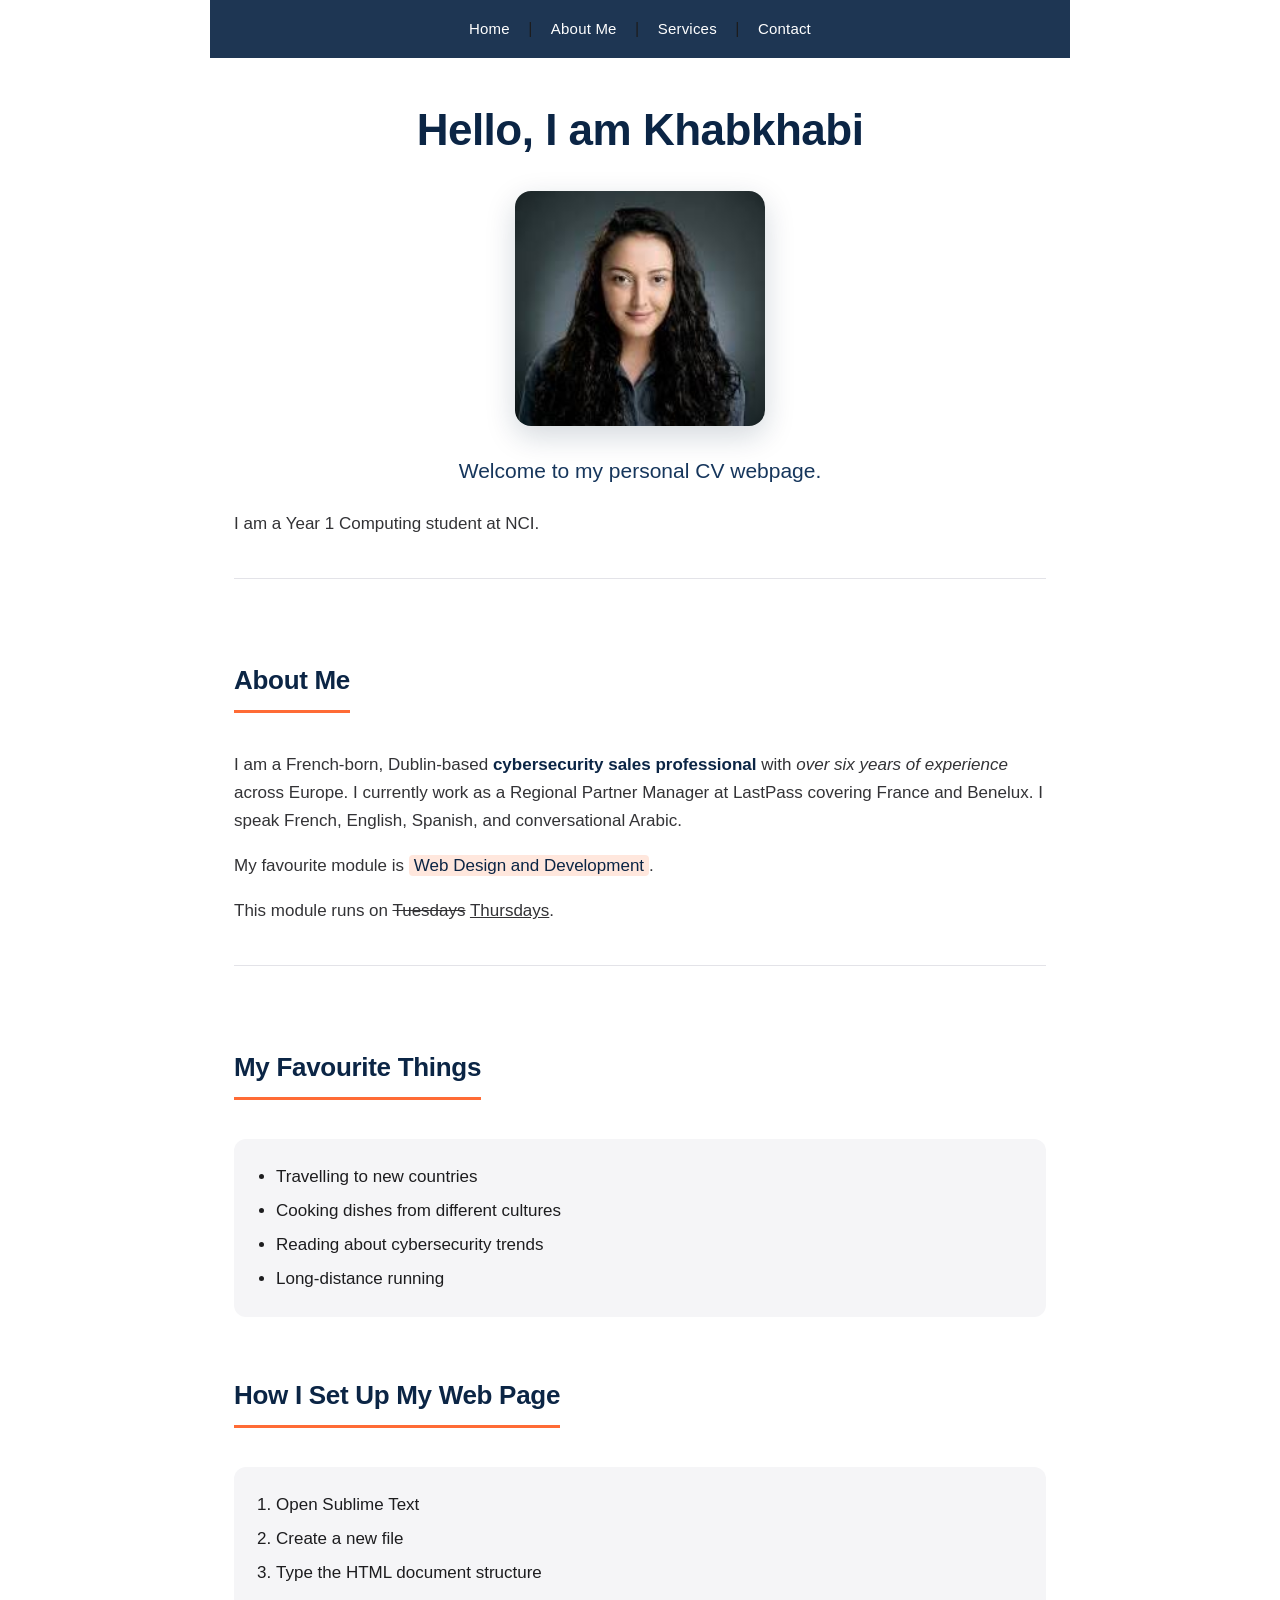
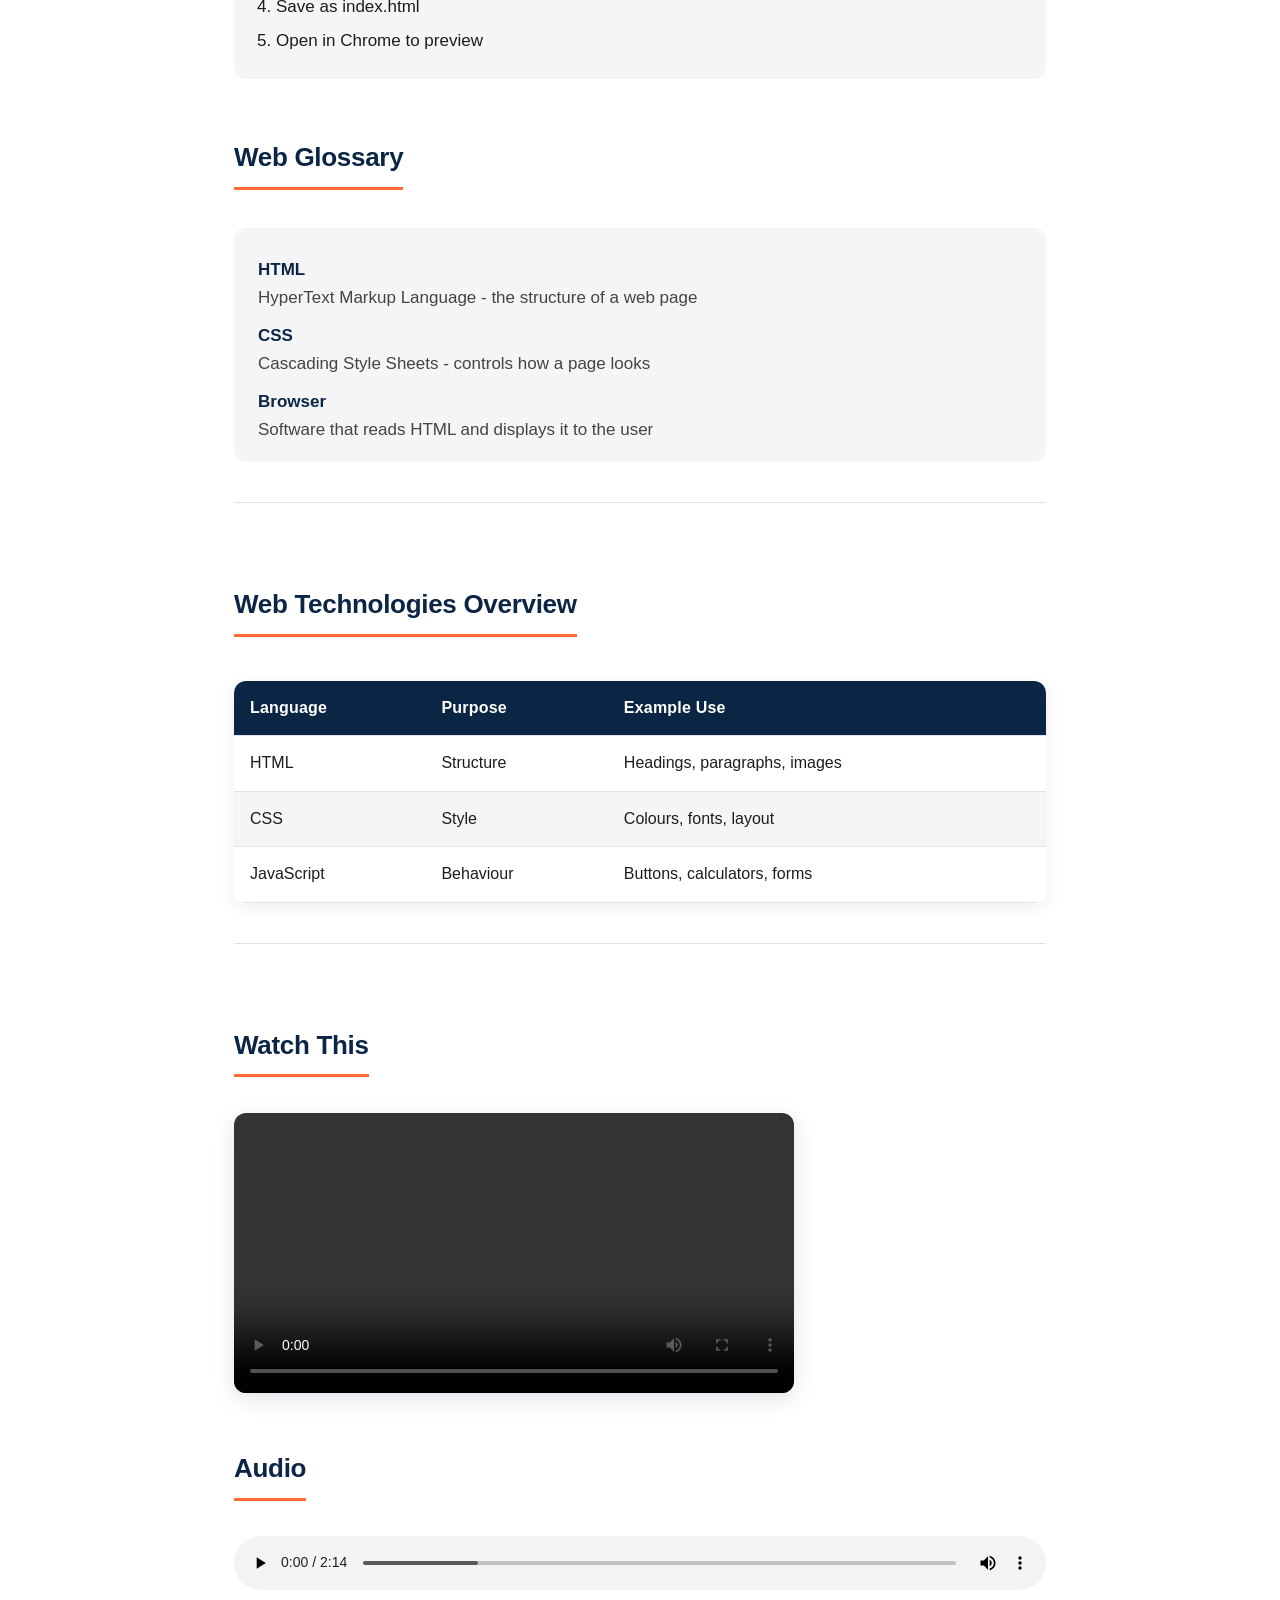
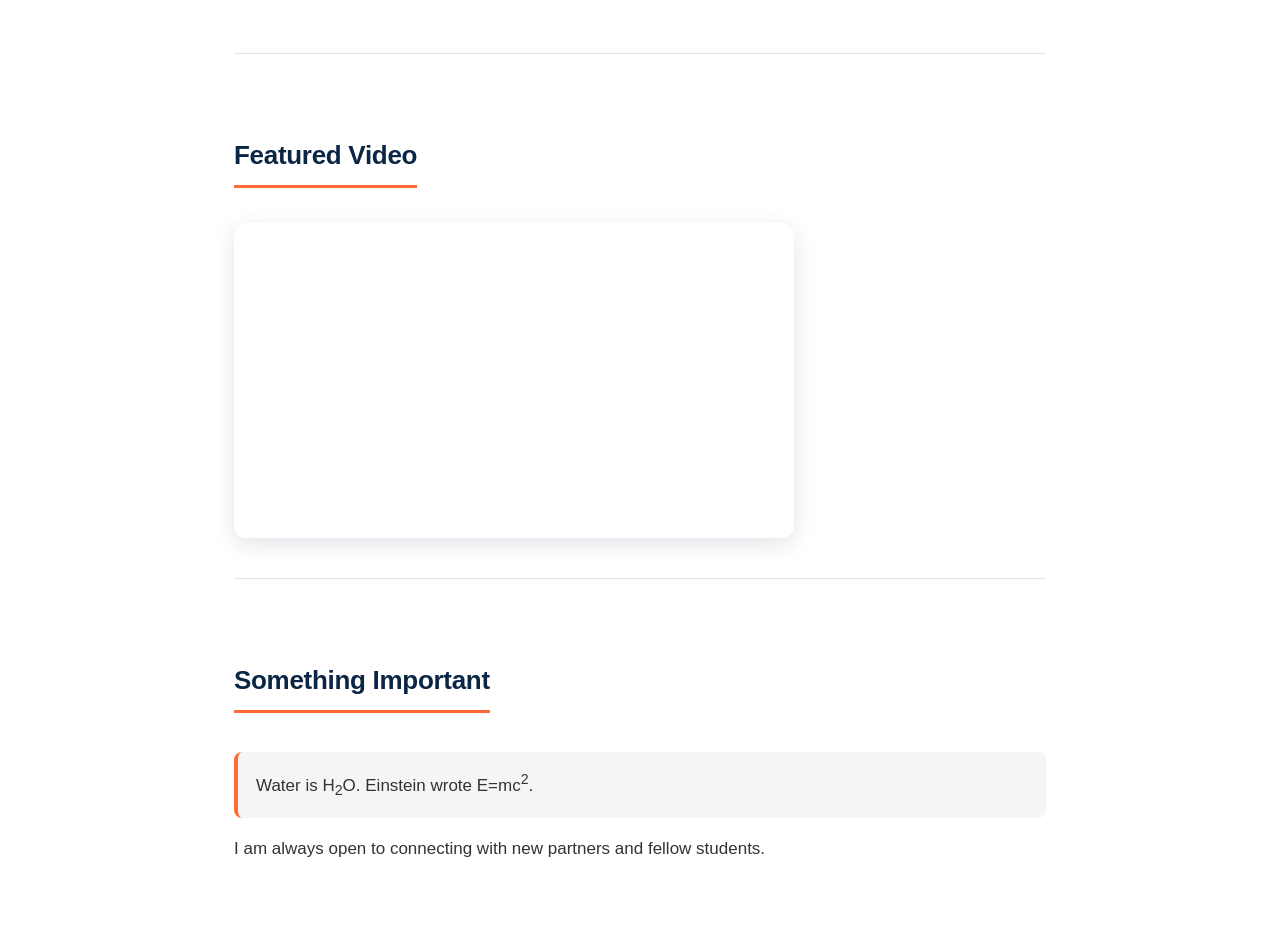
<file: index.html>
<!DOCTYPE html>
<html lang="en">
<head>
    <meta charset="UTF-8">
    <meta name="viewport" content="width=device-width, initial-scale=1.0">
    <title>Khabkhabi - Home</title>

    <!-- External CSS stylesheet -->
    <link rel="stylesheet" href="css/styles.css">
</head>
<body>

    <!-- Navigation section -->
    <nav>
        <a href="index.html">Home</a> |
        <a href="about.html">About Me</a> |
        <a href="services.html">Services</a> |
        <a href="contact.html">Contact</a>
    </nav>

    <!-- Header section -->
    <h1>Hello, I am Khabkhabi</h1>
    <img src="images/photo.jpg" alt="Photo of Khabkhabi" width="250">

    <!-- Intro section -->
    <p class="intro">Welcome to my personal CV webpage.</p>
    <p>I am a Year 1 Computing student at NCI.</p>
    <hr>

    <!-- About Me section -->
    <h2>About Me</h2>
    <p>I am a French-born, Dublin-based <strong>cybersecurity sales professional</strong> with <em>over six years of experience</em> across Europe. I currently work as a Regional Partner Manager at LastPass covering France and Benelux. I speak French, English, Spanish, and conversational Arabic.</p>
    <p>My favourite module is <mark>Web Design and Development</mark>.</p>
    <p>This module runs on <del>Tuesdays</del> <ins>Thursdays</ins>.</p>
    <hr>

    <!-- My Favourite Things (unordered list) section -->
    <h2>My Favourite Things</h2>
    <ul>
        <li>Travelling to new countries</li>
        <li>Cooking dishes from different cultures</li>
        <li>Reading about cybersecurity trends</li>
        <li>Long-distance running</li>
    </ul>

    <!-- How I Set Up My Web Page (ordered list) section -->
    <h2>How I Set Up My Web Page</h2>
    <ol>
        <li>Open Sublime Text</li>
        <li>Create a new file</li>
        <li>Type the HTML document structure</li>
        <li>Save as index.html</li>
        <li>Open in Chrome to preview</li>
    </ol>

    <!-- Web Glossary (description list) section -->
    <h2>Web Glossary</h2>
    <dl>
        <dt>HTML</dt>
        <dd>HyperText Markup Language - the structure of a web page</dd>
        <dt>CSS</dt>
        <dd>Cascading Style Sheets - controls how a page looks</dd>
        <dt>Browser</dt>
        <dd>Software that reads HTML and displays it to the user</dd>
    </dl>
    <hr>

    <!-- Task 4: HTML Table section -->
    <h2>Web Technologies Overview</h2>
    <table>
        <thead>
            <tr>
                <th>Language</th>
                <th>Purpose</th>
                <th>Example Use</th>
            </tr>
        </thead>
        <tbody>
            <tr>
                <td>HTML</td>
                <td>Structure</td>
                <td>Headings, paragraphs, images</td>
            </tr>
            <tr>
                <td>CSS</td>
                <td>Style</td>
                <td>Colours, fonts, layout</td>
            </tr>
            <tr>
                <td>JavaScript</td>
                <td>Behaviour</td>
                <td>Buttons, calculators, forms</td>
            </tr>
        </tbody>
    </table>
    <hr>

    <!-- Task 5: MP4 Video section -->
    <h2>Watch This</h2>
    <video width="560" controls>
        <source src="media/myvideo.mp4" type="video/mp4">
        Your browser does not support the video tag.
    </video>

    <!-- Task 5: MP3 Audio section -->
    <h2>Audio</h2>
    <audio controls>
        <source src="media/audio.mp3" type="audio/mpeg">
        Your browser does not support the audio tag.
    </audio>
    <hr>

    <!-- Task 6: YouTube Embed section -->
    <h2>Featured Video</h2>
    <iframe width="560" height="315" src="https://www.youtube.com/embed/GxmfcnU3feo?si=iR1XdmmCtPhYFc3X" title="YouTube video player" frameborder="0" allow="accelerometer; autoplay; clipboard-write; encrypted-media; gyroscope; picture-in-picture; web-share" referrerpolicy="strict-origin-when-cross-origin" allowfullscreen></iframe>
    <hr>

    <!-- Science Note (sub and sup) section -->
    <h2>Something Important</h2>
    <p class="note">Water is H<sub>2</sub>O. Einstein wrote E=mc<sup>2</sup>.</p>
    <p>I am always open to connecting with new partners and fellow students.</p>

</body>
</html>
</file>
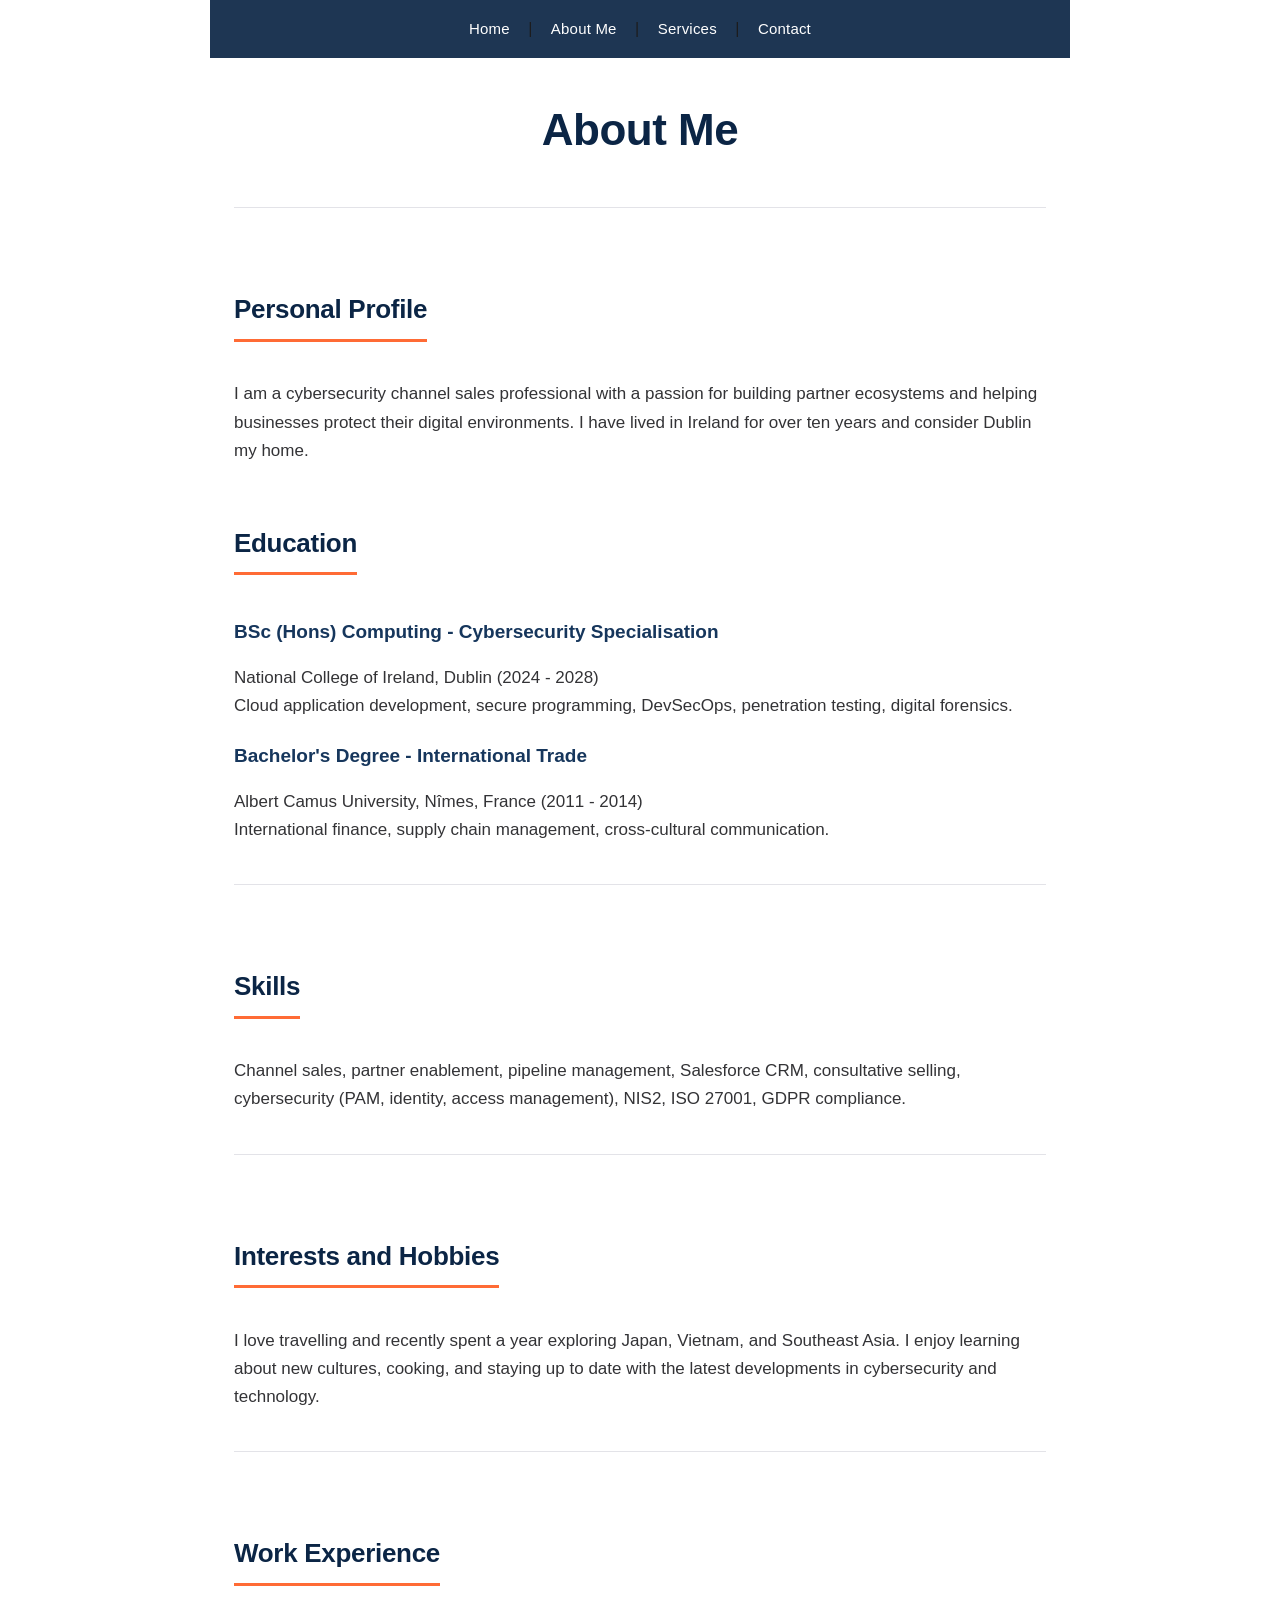
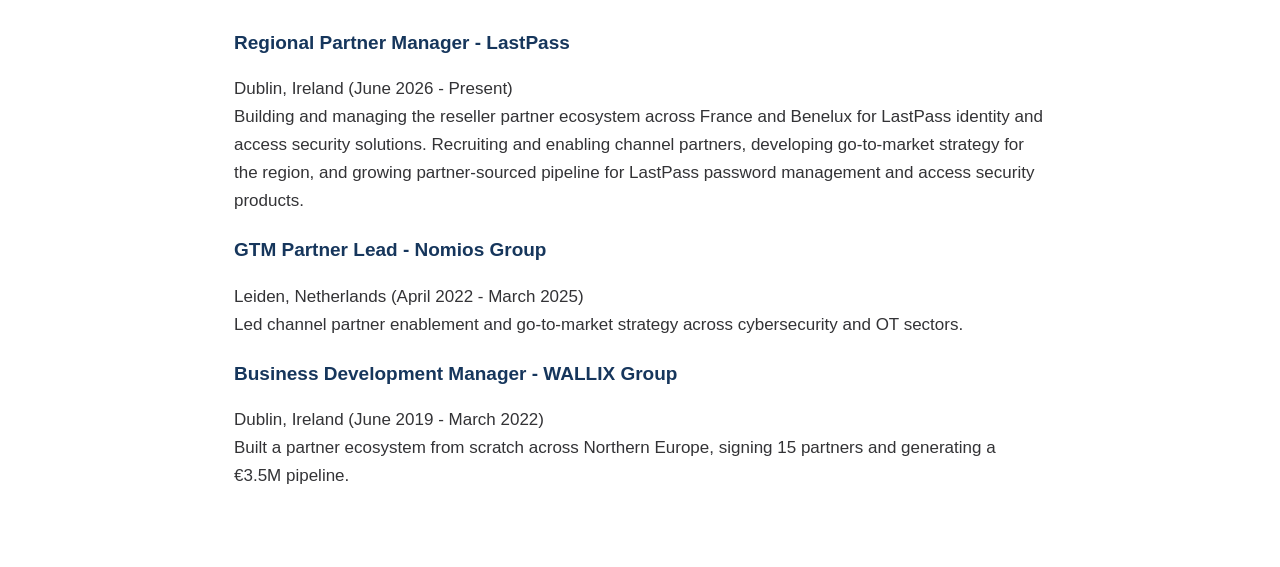
<file: about.html>
<!DOCTYPE html>
<html lang="en">
<head>
    <meta charset="UTF-8">
    <meta name="viewport" content="width=device-width, initial-scale=1.0">
    <title>Inès Khabkhabi - About Me</title>
    <link rel="stylesheet" href="css/styles.css">
</head>
<body>

    <nav>
        <a href="index.html">Home</a> |
        <a href="about.html">About Me</a> |
        <a href="services.html">Services</a> |
        <a href="contact.html">Contact</a>
    </nav>

    <h1>About Me</h1>

    <hr>

    <h2>Personal Profile</h2>

    <p>I am a cybersecurity channel sales professional with a passion for building partner ecosystems and helping businesses protect their digital environments. I have lived in Ireland for over ten years and consider Dublin my home.</p>

    <h2>Education</h2>

    <h3>BSc (Hons) Computing - Cybersecurity Specialisation</h3>
    <p>National College of Ireland, Dublin (2024 - 2028)<br>
    Cloud application development, secure programming, DevSecOps, penetration testing, digital forensics.</p>

    <h3>Bachelor's Degree - International Trade</h3>
    <p>Albert Camus University, Nîmes, France (2011 - 2014)<br>
    International finance, supply chain management, cross-cultural communication.</p>

    <hr>

    <h2>Skills</h2>

    <p>Channel sales, partner enablement, pipeline management, Salesforce CRM, consultative selling, cybersecurity (PAM, identity, access management), NIS2, ISO 27001, GDPR compliance.</p>

    <hr>

    <h2>Interests and Hobbies</h2>

    <p>I love travelling and recently spent a year exploring Japan, Vietnam, and Southeast Asia. I enjoy learning about new cultures, cooking, and staying up to date with the latest developments in cybersecurity and technology.</p>

    <hr>

    <h2>Work Experience</h2>

    <h3>Regional Partner Manager - LastPass</h3>
    <p>Dublin, Ireland (June 2026 - Present)<br>
    Building and managing the reseller partner ecosystem across France and Benelux for LastPass identity and access security solutions. Recruiting and enabling channel partners, developing go-to-market strategy for the region, and growing partner-sourced pipeline for LastPass password management and access security products.</p>

    <h3>GTM Partner Lead - Nomios Group</h3>
    <p>Leiden, Netherlands (April 2022 - March 2025)<br>
    Led channel partner enablement and go-to-market strategy across cybersecurity and OT sectors.</p>

    <h3>Business Development Manager - WALLIX Group</h3>
    <p>Dublin, Ireland (June 2019 - March 2022)<br>
    Built a partner ecosystem from scratch across Northern Europe, signing 15 partners and generating a €3.5M pipeline.</p>

</body>
</html>
</file>
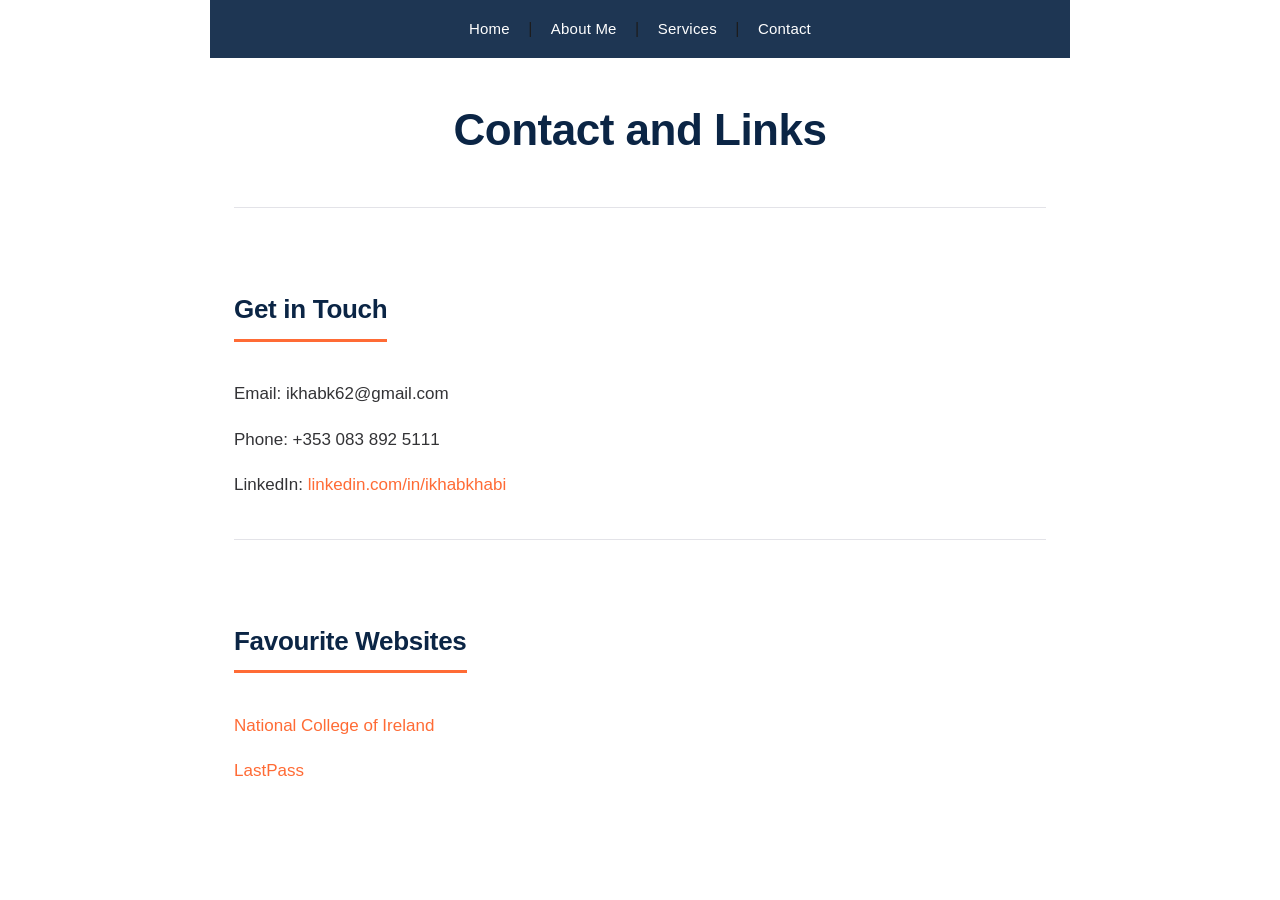
<file: contact.html>
<!DOCTYPE html>
<html lang="en">
<head>
    <meta charset="UTF-8">
    <meta name="viewport" content="width=device-width, initial-scale=1.0">
    <title>Inès Khabkhabi - Contact</title>
    <link rel="stylesheet" href="css/styles.css">
</head>
<body>

    <nav>
        <a href="index.html">Home</a> |
        <a href="about.html">About Me</a> |
        <a href="services.html">Services</a> |
        <a href="contact.html">Contact</a>
    </nav>

    <h1>Contact and Links</h1>

    <hr>

    <h2>Get in Touch</h2>

    <p>Email: ikhabk62@gmail.com</p>

    <p>Phone: +353 083 892 5111</p>

    <p>LinkedIn: <a href="https://www.linkedin.com/in/ikhabkhabi">linkedin.com/in/ikhabkhabi</a></p>

    <hr>

    <h2>Favourite Websites</h2>

    <p><a href="https://www.ncirl.ie">National College of Ireland</a></p>

    <p><a href="https://www.lastpass.com">LastPass</a></p>

   

</body>
</html>
</file>
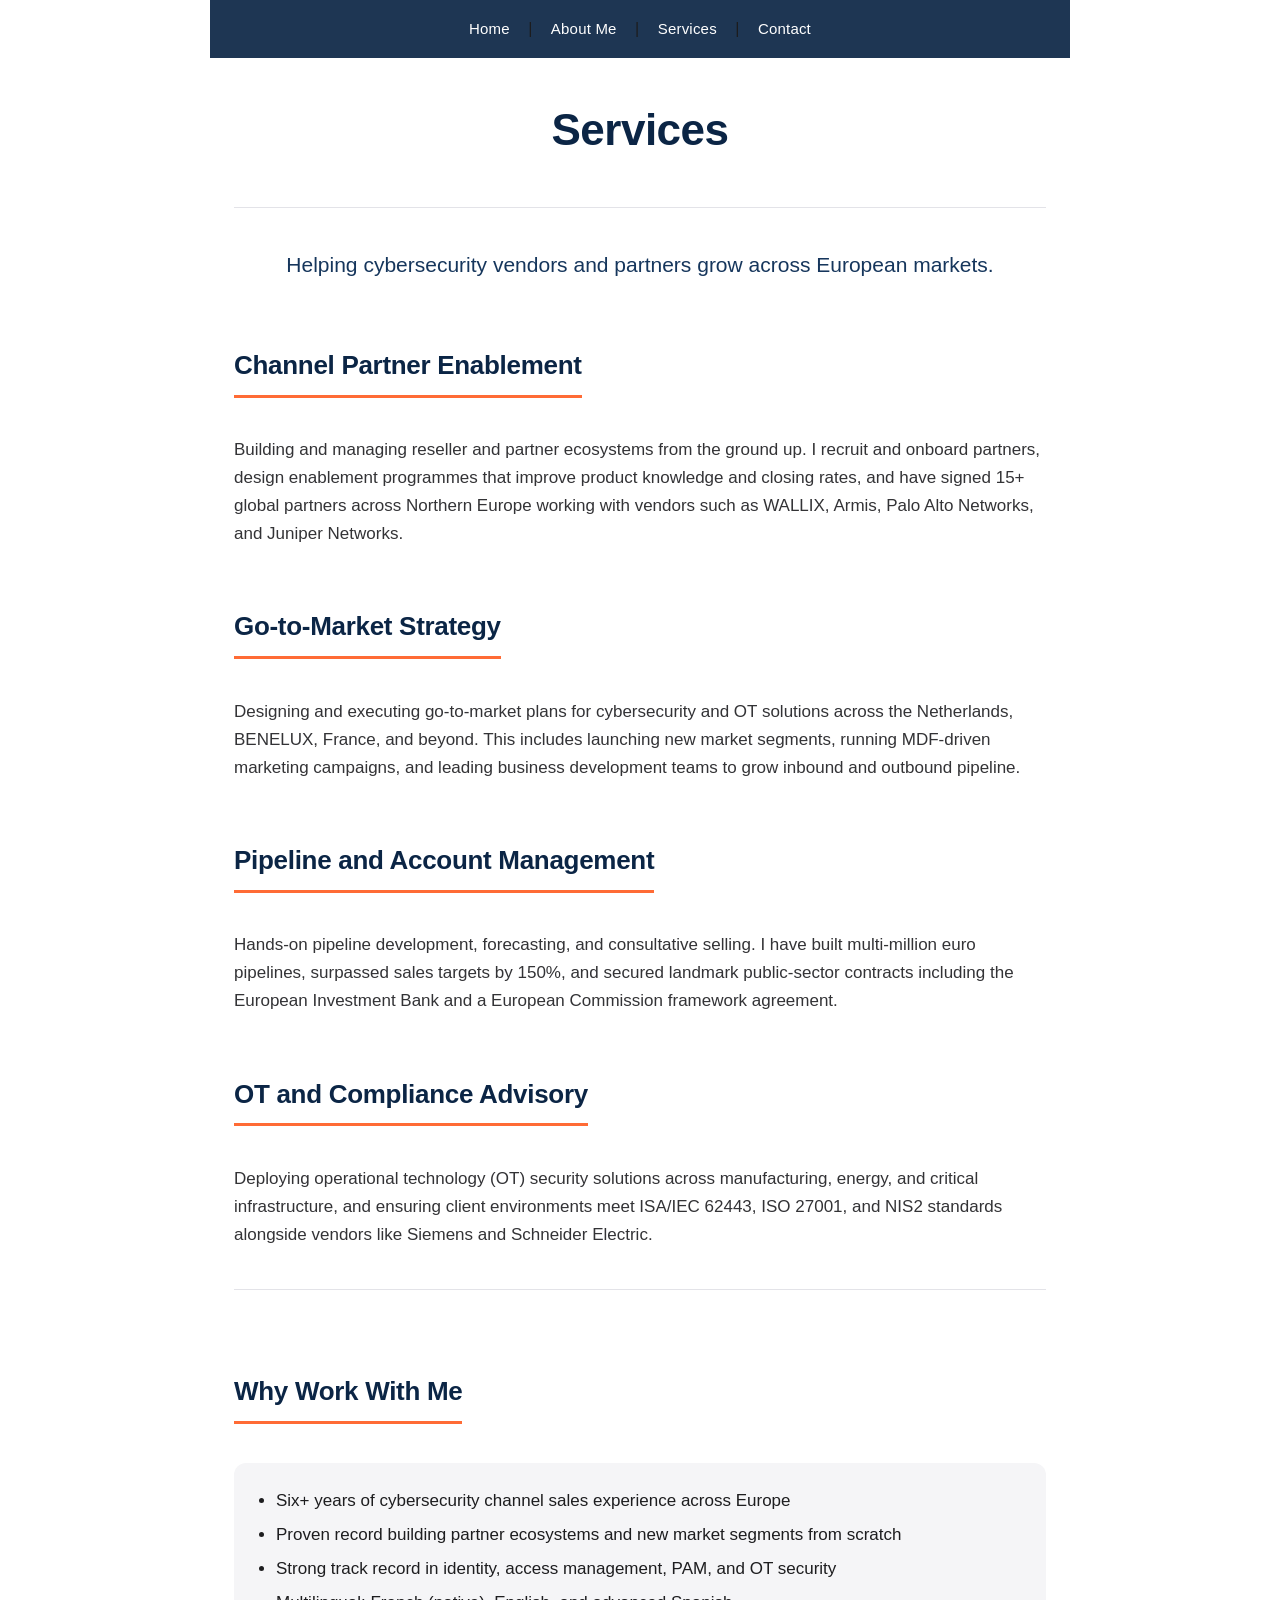
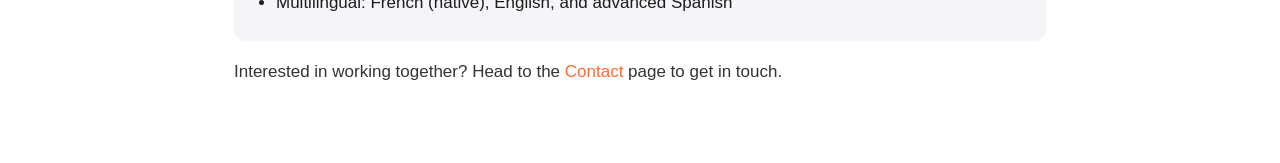
<file: services.html>
<!DOCTYPE html>
<html lang="en">
<head>
    <meta charset="UTF-8">
    <meta name="viewport" content="width=device-width, initial-scale=1.0">
    <title>Inès Khabkhabi - Services</title>
    <link rel="stylesheet" href="css/styles.css">
</head>
<body>

    <nav>
        <a href="index.html">Home</a> |
        <a href="about.html">About Me</a> |
        <a href="services.html">Services</a> |
        <a href="contact.html">Contact</a>
    </nav>

    <h1>Services</h1>

    <hr>

    <p class="intro">Helping cybersecurity vendors and partners grow across European markets.</p>

    <h2>Channel Partner Enablement</h2>
    <p>Building and managing reseller and partner ecosystems from the ground up. I recruit and onboard partners, design enablement programmes that improve product knowledge and closing rates, and have signed 15+ global partners across Northern Europe working with vendors such as WALLIX, Armis, Palo Alto Networks, and Juniper Networks.</p>

    <h2>Go-to-Market Strategy</h2>
    <p>Designing and executing go-to-market plans for cybersecurity and OT solutions across the Netherlands, BENELUX, France, and beyond. This includes launching new market segments, running MDF-driven marketing campaigns, and leading business development teams to grow inbound and outbound pipeline.</p>

    <h2>Pipeline and Account Management</h2>
    <p>Hands-on pipeline development, forecasting, and consultative selling. I have built multi-million euro pipelines, surpassed sales targets by 150%, and secured landmark public-sector contracts including the European Investment Bank and a European Commission framework agreement.</p>

    <h2>OT and Compliance Advisory</h2>
    <p>Deploying operational technology (OT) security solutions across manufacturing, energy, and critical infrastructure, and ensuring client environments meet ISA/IEC 62443, ISO 27001, and NIS2 standards alongside vendors like Siemens and Schneider Electric.</p>

    <hr>

    <h2>Why Work With Me</h2>
    <ul>
        <li>Six+ years of cybersecurity channel sales experience across Europe</li>
        <li>Proven record building partner ecosystems and new market segments from scratch</li>
        <li>Strong track record in identity, access management, PAM, and OT security</li>
        <li>Multilingual: French (native), English, and advanced Spanish</li>
    </ul>

    <p>Interested in working together? Head to the <a href="contact.html">Contact</a> page to get in touch.</p>

</body>
</html>
</file>
<file: css/styles.css>
:root {
    --navy:        #0B2545;   /* deep navy — main brand colour */
    --navy-soft:   #16365c;   /* slightly lighter navy */
    --orange:      #FF6B35;   /* warm accent orange */
    --orange-soft: #ffe7dd;   /* pale orange tint */
    --ink:         #1d1d1f;   /* near-black body text (Apple-like) */
    --grey-bg:     #f5f5f7;   /* subtle grey section background */
    --border:      #e3e3e8;   /* hairline borders */
    --white:       #ffffff;
}

* { box-sizing: border-box; }

body {
    font-family: -apple-system, BlinkMacSystemFont, "Segoe UI", Helvetica, Arial, sans-serif;
    line-height: 1.65;
    color: var(--ink);
    background-color: var(--white);
    max-width: 860px;
    margin: 0 auto;
    padding: 0 24px 60px;
    -webkit-font-smoothing: antialiased;
}

nav {
    position: sticky;
    top: 0;
    z-index: 10;
    background-color: rgba(11, 37, 69, 0.92);
    backdrop-filter: saturate(180%) blur(12px);
    -webkit-backdrop-filter: saturate(180%) blur(12px);
    margin: 0 -24px 36px;
    padding: 16px 24px;
    text-align: center;
    box-shadow: 0 1px 0 rgba(255, 255, 255, 0.06);
}
nav a {
    color: #ffffff;
    text-decoration: none;
    font-weight: 500;
    font-size: 15px;
    margin: 0 14px;
    letter-spacing: 0.2px;
    transition: color 0.2s ease;
}
nav a:hover { color: var(--orange); }

h1 {
    color: var(--navy);
    text-align: center;
    font-size: 44px;
    font-weight: 700;
    letter-spacing: -0.5px;
    margin: 28px 0 24px;
}
h2 {
    color: var(--navy);
    font-size: 26px;
    font-weight: 600;
    letter-spacing: -0.3px;
    margin-top: 40px;
    padding-bottom: 8px;
    border-bottom: 3px solid var(--orange);
    display: inline-block;
}
h3 {
    color: var(--navy-soft);
    font-size: 19px;
    font-weight: 600;
    margin-bottom: 2px;
}

p { font-size: 17px; color: #333336; }
a { color: var(--orange); text-decoration: none; }
a:hover { text-decoration: underline; }
strong { color: var(--navy); }
mark {
    background-color: var(--orange-soft);
    color: var(--navy);
    padding: 1px 5px;
    border-radius: 4px;
}

img {
    display: block;
    margin: 0 auto 28px auto;
    border-radius: 16px;
    box-shadow: 0 10px 30px rgba(11, 37, 69, 0.18);
}

.intro {
    font-size: 21px;
    text-align: center;
    color: var(--navy-soft);
    font-weight: 500;
}
.note {
    background-color: var(--grey-bg);
    padding: 16px 18px;
    border-left: 4px solid var(--orange);
    border-radius: 8px;
}

ul, ol, dl {
    background-color: var(--grey-bg);
    padding: 18px 18px 18px 42px;
    border-radius: 12px;
    font-size: 17px;
}
dl { padding-left: 24px; }
dt { font-weight: 600; color: var(--navy); margin-top: 10px; }
dd { margin-left: 0; color: #444; }
li { margin: 6px 0; }

table {
    border-collapse: collapse;
    width: 100%;
    margin: 22px 0;
    border-radius: 12px;
    overflow: hidden;
    box-shadow: 0 4px 18px rgba(11, 37, 69, 0.08);
}
th, td {
    border-bottom: 1px solid var(--border);
    padding: 14px 16px;
    text-align: left;
    font-size: 16px;
}
th {
    background-color: var(--navy);
    color: #ffffff;
    font-weight: 600;
    letter-spacing: 0.2px;
}
tr:nth-child(even) { background-color: var(--grey-bg); }
tbody tr:hover { background-color: var(--orange-soft); }

video, iframe {
    display: block;
    max-width: 100%;
    height: auto;
    margin: 14px 0;
    border-radius: 12px;
    box-shadow: 0 6px 22px rgba(11, 37, 69, 0.12);
}
iframe { aspect-ratio: 16 / 9; height: auto; }
audio { width: 100%; margin: 14px 0; }

hr {
    border: none;
    border-top: 1px solid var(--border);
    margin: 40px 0;
}
</file>
